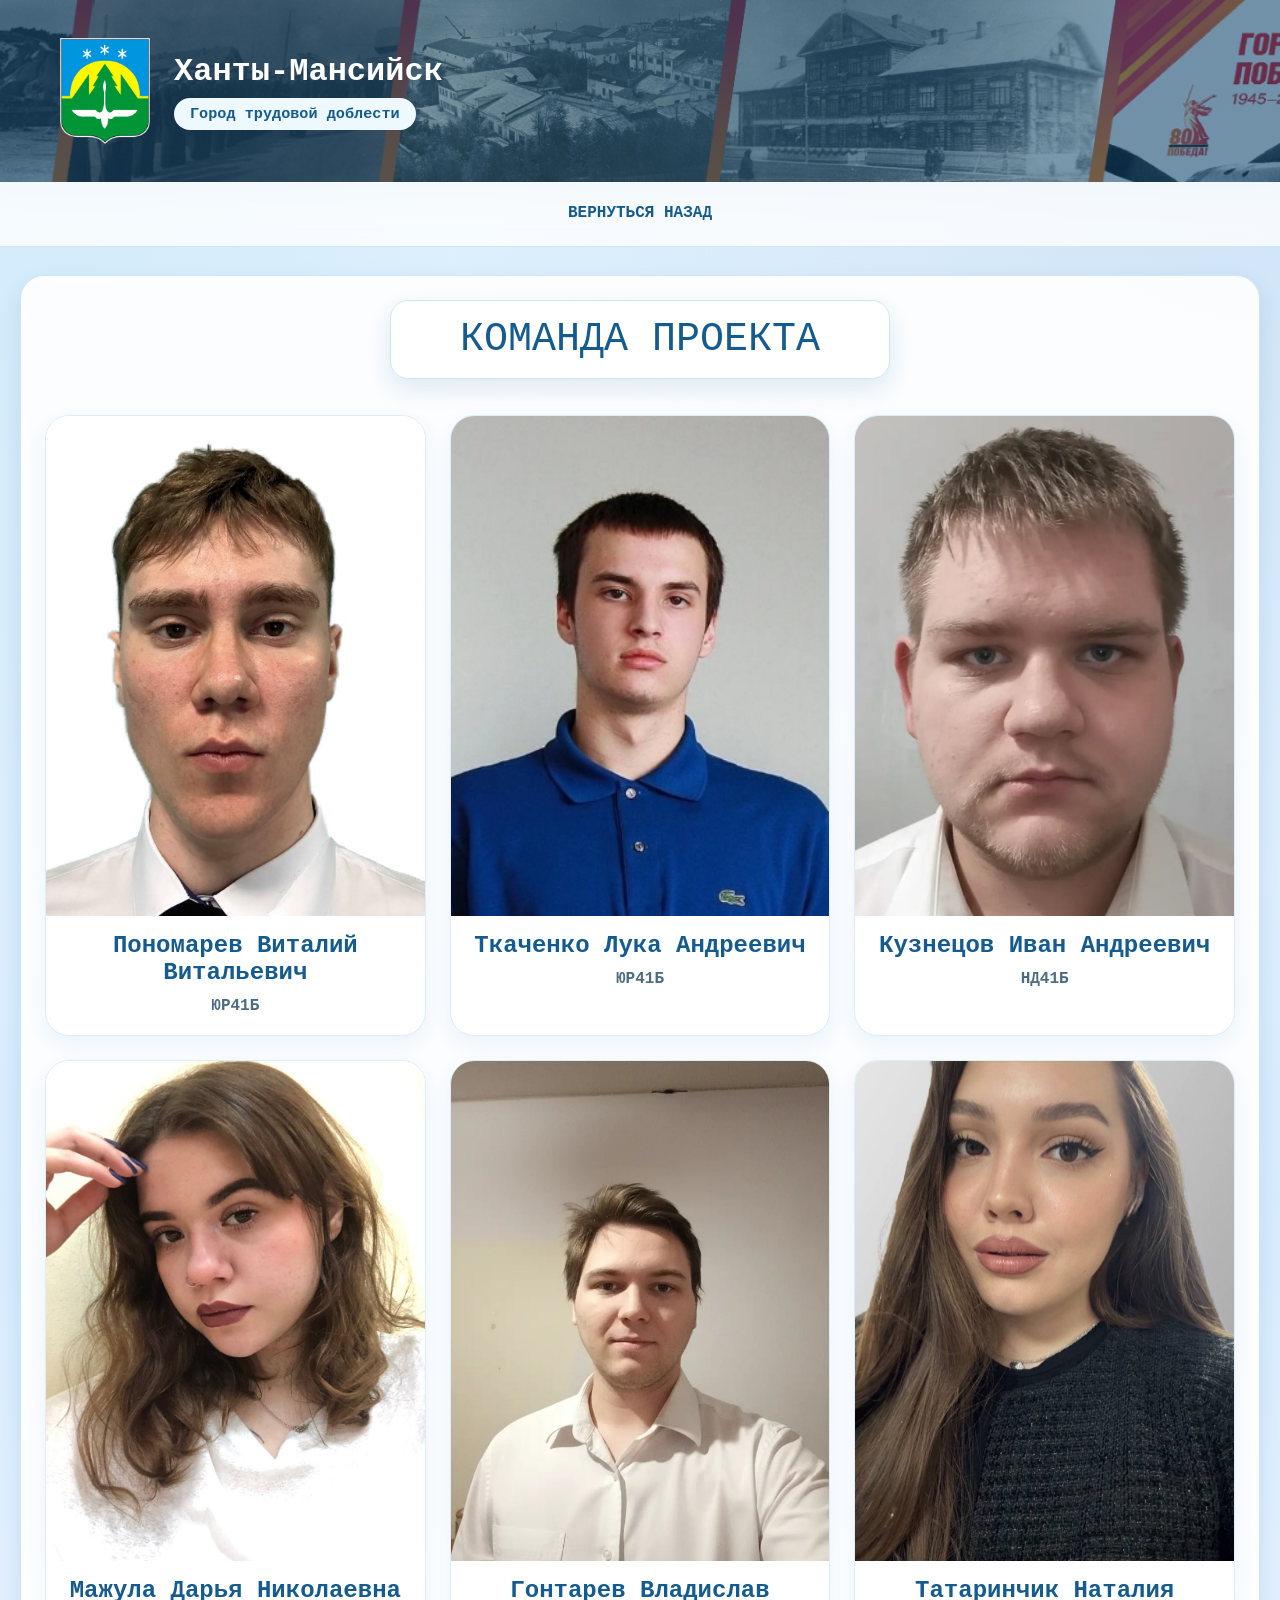
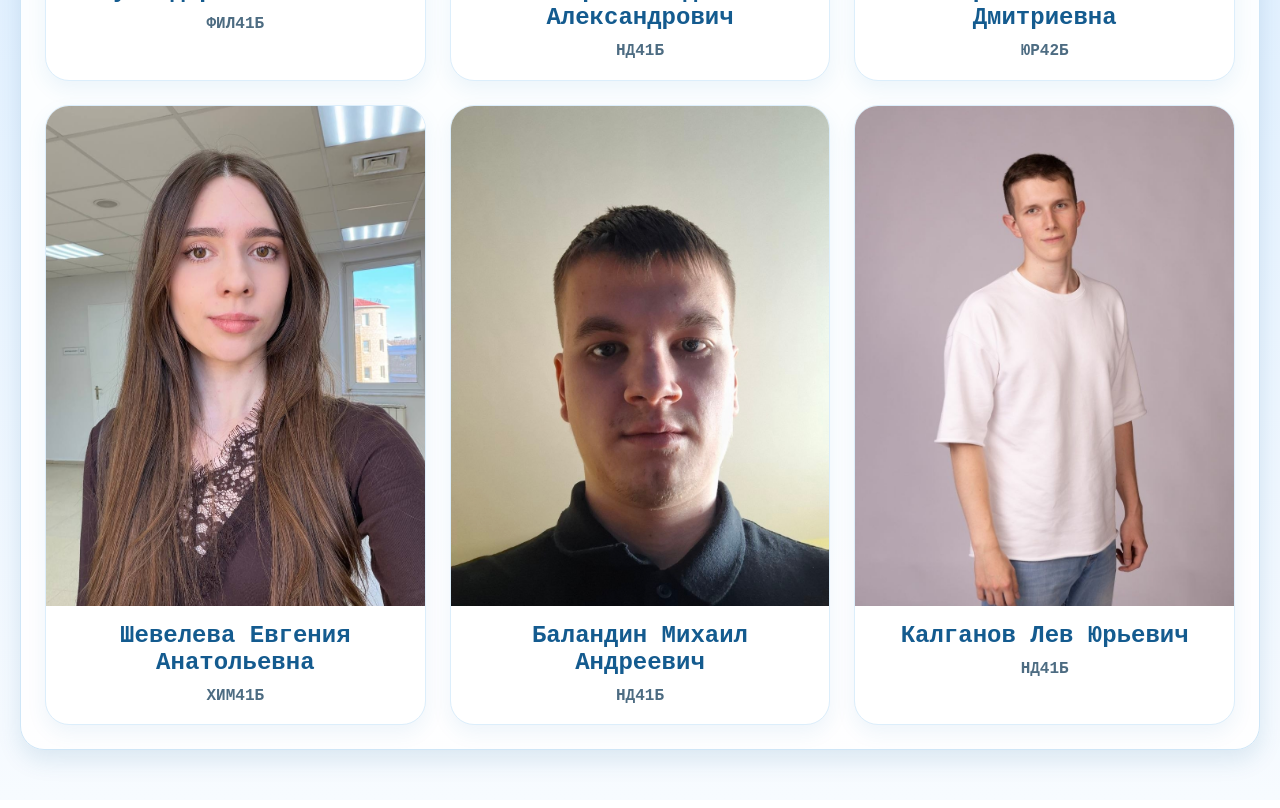
<file: about.html>
<!DOCTYPE html>
<html lang="ru">
<head>
  <meta charset="UTF-8" />
  <meta name="viewport" content="width=device-width, initial-scale=1.0" />
  <title>Ханты-Мансийск — информация о нас</title>
  <link rel="stylesheet" href="./styles/main.css" />
</head>
<body class="body">
  <header class="header">
    <img src="./images/Coat_of_Arms_of_Khanty-Mansiysk.svg.png" class="img__logo" alt="Герб Ханты-Мансийска" />
    <div class="site-title">
      <p class="site-text">Ханты-Мансийск</p>
      <p class="site-description">Город трудовой доблести</p>
    </div>
  </header>

  <nav class="nav-menu-container">
    <ul class="nav-menu nav-second nav-about">
      <li class="nav-text nav-about-text">
        <a href="./index.html" class="nav-link-text nav-link-add">Вернуться назад</a>
      </li>
    </ul>
  </nav>

  <main class="sections">
    <section class="content-section section-us">
      <div class="info-us-container">
        <h1 class="info-us">Команда проекта</h1>
      </div>

      <div class="sights-grid team-grid">
        <article class="sight-card">
          <div class="sight-card-img sight-card-hero">
            <img class="card-img" src="./images/mYdDG6lePc_m9o9h8j2b_Pms1Yx0AJGhiZdZlodp9g5WZx9uwgLo8t2TJqXLRZqLva7CqJU8SGXwH-ULmrkEWeJx.jpg" alt="Пономарев Виталий Витальевич" />
          </div>
          <div class="sight-card-content">
            <h3 class="sight-card-title name">Пономарев Виталий Витальевич</h3>
            <p class="sight-card-desc group">ЮР41Б</p>
          </div>
        </article>

        <article class="sight-card">
          <div class="sight-card-img sight-card-hero">
            <img class="card-img" src="./images/YvI7hUrkHvyM-oAt3dxKqDCLRXkDl7e9-x0Wsy05k1dqK3jjnqFYRtz1KecF0nyYe8ODJZFZ9R6H7luXwKM4lJ0N.jpg" alt="Ткаченко Лука Андреевич" />
          </div>
          <div class="sight-card-content">
            <h3 class="sight-card-title name">Ткаченко Лука Андреевич</h3>
            <p class="sight-card-desc group">ЮР41Б</p>
          </div>
        </article>

        <article class="sight-card">
          <div class="sight-card-img sight-card-hero">
            <img class="card-img" src="./images/b5oLnGeJdM8TEDtkf7hLtBkJBoiY_2P06efG7zB23NJeG4KPGlFJz-ratrJPlj9zvxqBPZaG4NxcNy-xnVn3FeNR.jpg" alt="Кузнецов Иван Андреевич" />
          </div>
          <div class="sight-card-content">
            <h3 class="sight-card-title name">Кузнецов Иван Андреевич</h3>
            <p class="sight-card-desc group">НД41Б</p>
          </div>
        </article>

        <article class="sight-card">
          <div class="sight-card-img sight-card-hero">
            <img class="card-img" src="./images/Дарья Николаевна.jpg" alt="Мажула Дарья Николаевна" />
          </div>
          <div class="sight-card-content">
            <h3 class="sight-card-title name">Мажула Дарья Николаевна</h3>
            <p class="sight-card-desc group">ФИЛ41Б</p>
          </div>
        </article>
        <article class="sight-card">
          <div class="sight-card-img sight-card-hero">
            <img class="card-img" src="./images/Владислав Александрович.jpg" alt="Гонтарев Владислав Александрович" />
          </div>
          <div class="sight-card-content">
            <h3 class="sight-card-title name">Гонтарев Владислав Александрович</h3>
            <p class="sight-card-desc group">НД41Б</p>
          </div>
        </article>
        <article class="sight-card">
          <div class="sight-card-img sight-card-hero">
            <img class="card-img" src="./images/Наталия Дмитриевна.jpg" alt="Татаринчик Наталия Дмитриевна" />
          </div>
          <div class="sight-card-content">
            <h3 class="sight-card-title name">Татаринчик Наталия Дмитриевна</h3>
            <p class="sight-card-desc group">ЮР42Б</p>
          </div>
        </article>
        <article class="sight-card">
          <div class="sight-card-img sight-card-hero">
            <img class="card-img" src="./images/Шевелева Евгения.jpg" alt="Шевелёва Евгения Анатольевна" />
          </div>
          <div class="sight-card-content">
            <h3 class="sight-card-title name">Шевелева Евгения Анатольевна</h3>
            <p class="sight-card-desc group">ХИМ41Б</p>
          </div>
        </article>
        <article class="sight-card">
          <div class="sight-card-img sight-card-hero">
            <img class="card-img" src="./images/Баландин Михаил.jpg" alt="Баландин Михаил Андреевич" />
          </div>
          <div class="sight-card-content">
            <h3 class="sight-card-title name">Баландин Михаил Андреевич</h3>
            <p class="sight-card-desc group">НД41Б</p>
          </div>
        </article>
        <article class="sight-card">
          <div class="sight-card-img sight-card-hero">
            <img class="card-img" src="./images/Лев Юрьевич.jpg" alt="Калганов Лев Юрьевич" />
          </div>
          <div class="sight-card-content">
            <h3 class="sight-card-title name">Калганов Лев Юрьевич</h3>
            <p class="sight-card-desc group">НД41Б</p>
          </div>
        </article>
      </div>
    </section>
  </main>
</body>
</html>
</file>
<file: styles/main.css>
:root {
	--bg-main: linear-gradient(180deg, #eef7ff 0%, #d8ecff 48%, #f7fbff 100%);
	--surface: rgba(255, 255, 255, 0.9);
	--surface-strong: #ffffff;
	--text-main: #12324a;
	--text-soft: #4d6c82;
	--accent: #2b7fc3;
	--accent-light: #67bfe8;
	--accent-dark: #145b8f;
	--border: #cfe6f7;
	--shadow: 0 10px 25px rgba(20, 91, 143, 0.12);
	--radius: 24px;
}

/* Chrome, Edge, Safari */
*::-webkit-scrollbar {
	width: 0;
	height: 0;
	display: none;
}

/* Firefox */
* {
  	scrollbar-width: none;
}

/* IE / old Edge */
* {
  	-ms-overflow-style: none;
}

* {
	margin: 0;
	padding: 0;
	box-sizing: border-box;
	font-family: 'IBM Plex Mono', monospace;
}

html {
	scroll-behavior: smooth;
}

body {
	min-height: 100vh;
	color: var(--text-main);
	background: var(--bg-main);
}

.body {
	background:
		radial-gradient(circle at top left, rgba(103, 191, 232, 0.22), transparent 35%),
		radial-gradient(circle at top right, rgba(43, 127, 195, 0.18), transparent 32%),
		linear-gradient(180deg, #eef7ff 0%, #d8ecff 50%, #f7fbff 100%);
}

.header {
	gap: 24px;
	background:
		linear-gradient(rgba(13, 71, 114, 0.55), rgba(13, 71, 114, 0.55)),
		url(../images/1.png);
	background-repeat: no-repeat;
	background-position: center;
	background-size: cover;
	color: white;
	padding: 36px 60px;
	display: flex;
	align-items: center;
	justify-content: flex-start;
	flex-wrap: wrap;
	box-shadow: var(--shadow);
}

.img__logo {
	height: 110px;
	width: 90px;
	object-fit: contain;
}

.site-title {
	font-size: 32px;
	font-weight: 700;
	display: flex;
	align-items: flex-start;
	gap: 8px;
	flex-direction: column;
}

.site-text {
	font-size: 2rem;
	font-weight: 700;
}

.site-description {
	display: inline-block;
	font-size: 0.95rem;
	color: var(--accent-dark);
	background-color: #eef8ff;
	padding: 7px 16px;
	border-radius: 999px;
	font-weight: 700;
}

.nav-menu-container {
	position: sticky;
	top: 0;
	z-index: 100;
	background-color: rgba(255, 255, 255, 0.78);
	backdrop-filter: blur(12px);
	border-bottom: 1px solid var(--border);
}

.nav-menu-container {
  	max-width: 100%;
}

.nav-menu {
	color: var(--accent-dark);
	display: flex;
	flex-direction: row;
	background-color: transparent;
	justify-content: space-between;
	padding: 14px 24px;
	list-style-type: none;
	max-width: 1300px;
	margin: 0 auto;
	gap: 18px;
	flex-wrap: wrap;
}

.burger-btn {
	display: none;
	width: 48px;
	height: 48px;
	border: 1px solid var(--border);
	background: rgba(255, 255, 255, 0.95);
	border-radius: 14px;
	cursor: pointer;
	padding: 10px;
	align-items: center;
	justify-content: center;
	flex-direction: column;
	gap: 5px;
	box-shadow: 0 6px 16px rgba(43,127,195,0.12);
	transition: 0.25s ease;
}

.burger-btn span {
	display: block;
	width: 22px;
	height: 2.5px;
	background: var(--accent-dark);
	border-radius: 999px;
	transition: 0.25s ease;
}

.burger-btn:hover {
	background: #ffffff;
	transform: translateY(-1px);
}

.burger-btn.active span:nth-child(1) {
 	transform: translateY(7.5px) rotate(45deg);
}

.burger-btn.active span:nth-child(2) {
  	opacity: 0;
}

.burger-btn.active span:nth-child(3) {
  	transform: translateY(-7.5px) rotate(-45deg);
}

.nav-menu li {
	cursor: pointer;
	text-transform: uppercase;
	font-weight: 700;
	font-size: 16px;
	padding: 0.5rem 0;
	border-bottom: 2px solid transparent;
	transition: 0.25s ease;
}

.nav-menu li:hover {
	border-bottom-color: var(--accent-light);
	color: var(--accent);
}

.nav-link-text {
	text-decoration: none;
	color: inherit;
}

.nav-second {
	justify-content: center;
	align-items: center;
}

.sections {
	display: flex;
	flex-direction: column;
	gap: 40px;
	margin-bottom: 50px;
	padding: 28px 20px 0;
}

.map-container, .content-section {
	background: var(--surface);
	border-radius: var(--radius);
	border: 1px solid var(--border);
	box-shadow: var(--shadow);
	max-width: 1300px;
	width: 100%;
	margin: 0 auto;
}

.map-container {
	padding: 20px;
	text-align: center;
}

#map {
	width: 100%;
	max-width: 1300px;
	margin: 0 auto;
	height: 50vh;
	min-height: 380px;
	border-radius: 24px;
	box-shadow: 0 10px 25px rgba(0,0,0,0.12);
	border: 2px solid #b9dcf1;
	z-index: 1;
}

.map-hint {
	text-align: center;
	margin: 14px auto 0;
	color: var(--accent-dark);
	font-weight: 600;
	background: rgba(255,255,255,0.95);
	border: 1px solid #d4ebfa;
	padding: 10px 20px;
	border-radius: 999px;
	display: inline-block;
}

.content-section {
  	padding: 24px;
}

.section-header h2 {
	color: var(--accent-dark);
	font-size: 2rem;
	margin-bottom: 20px;
}

.sights-grid {
	display: grid;
	grid-template-columns: repeat(3, 1fr);
	gap: 24px;
}

.sight-card {
	background: white;
	border-radius: 24px;
	overflow: hidden;
	box-shadow: 0 8px 20px rgba(43,127,195,0.08);
	transition: transform 0.25s ease, box-shadow 0.25s ease;
	cursor: pointer;
	border: 1px solid #dceefb;
}

.sight-card:hover {
	transform: translateY(-5px);
	box-shadow: 0 15px 30px rgba(43,127,195,0.15);
}

.sight-card-img {
	width: 100%;
	height: 350px;
	object-fit: cover;
	object-position: center;
	background: #d7edf9;
}

.sight-card-hero {
  	height: 500px;
}

.card-img {
	width: 100%;
	height: 100%;
	object-fit: cover;
}

.sight-card-content {
  	padding: 16px;
}

.sight-card-title {
	font-weight: 700;
	font-size: 1.15rem;
	color: var(--accent-dark);
	margin-bottom: 8px;
}

.sight-card-desc {
	color: var(--text-soft);
	font-size: 0.94rem;
	line-height: 1.55;
	display: -webkit-box;
	-webkit-line-clamp: 3;
	-webkit-box-orient: vertical;
	overflow: hidden;
}

.gallery-grid {
	display: grid;
	grid-template-columns: repeat(3, 1fr);
	gap: 20px;
}

.gallery-item {
	position: relative;
	border-radius: 20px;
	overflow: hidden;
	aspect-ratio: 1 / 1;
	cursor: pointer;
	box-shadow: 0 4px 12px rgba(43,127,195,0.1);
	transition: transform 0.25s ease, box-shadow 0.25s ease;
	background: #e2f2fc;
	border: 1px solid #d6ecfb;
}

.gallery-item:hover {
	transform: scale(1.02);
	box-shadow: 0 12px 24px rgba(43,127,195,0.16);
}

.gallery-item img {
	width: 100%;
	height: 100%;
	object-fit: cover;
}

.btn-show-more {
	display: block;
	width: fit-content;
	margin: 30px auto 0;
	padding: 12px 28px;
	background: linear-gradient(135deg, var(--accent), var(--accent-light));
	color: white;
	border: none;
	border-radius: 999px;
	font-size: 1rem;
	font-weight: 700;
	cursor: pointer;
	transition: all 0.25s ease;
	box-shadow: 0 8px 18px rgba(43,127,195,0.2);
}

.btn-show-more:hover {
	background: linear-gradient(135deg, var(--accent-dark), var(--accent));
	transform: translateY(-2px);
}

.extra-sights {
	display: none;
	margin-top: 20px;
}

.extra-sights .sights-grid {
  	margin-top: 0;
}

.about-city-title {
	font-size: 2rem;
	color: var(--accent-dark);
	margin-bottom: 16px;
}

.about-city-text {
	color: var(--text-soft);
	line-height: 1.7;
	font-size: 1rem;
	margin-bottom: 14px;
}

#scrollToTopBtn {
	position: fixed;
	bottom: 30px;
	right: 30px;
	background: var(--accent-dark);
	color: white;
	border: none;
	border-radius: 50px;
	padding: 12px 20px;
	cursor: pointer;
	font-size: 16px;
	font-weight: bold;
	box-shadow: 0 8px 18px rgba(43,127,195,0.22);
	transition: all 0.3s ease;
	z-index: 999;
	display: none;
	align-items: center;
	gap: 8px;
}

#scrollToTopBtn:hover {
	background: var(--accent);
	transform: translateY(-3px);
}

.modal-overlay {
	position: fixed;
	top: 0;
	left: 0;
	width: 100%;
	height: 100%;
	background: rgba(12, 41, 63, 0.62);
	backdrop-filter: blur(4px);
	display: none;
	justify-content: center;
	align-items: center;
	z-index: 1000;
	padding: 20px;
}

.modal {
	background: white;
	border-radius: 24px;
	max-width: 720px;
	width: 100%;
	max-height: 85vh;
	overflow-y: auto;
	padding: 1.8rem 2rem;
	box-shadow: 0 25px 40px rgba(0,0,0,0.25);
	position: relative;
}

.modal h3 {
	margin-bottom: 1rem;
	color: var(--accent-dark);
}

.close-btn {
	position: absolute;
	top: 15px;
	right: 20px;
	font-size: 28px;
	cursor: pointer;
	color: #7b98ad;
}

.close-btn:hover {
  	color: var(--accent-dark);
}

.modal-image {
	width: 100%;
	border-radius: 16px;
	margin: 15px 0;
	object-fit: cover;
}

.marker-gallery {
	min-width: 260px;
	max-width: 320px;
	text-align: center;
}

.marker-gallery img {
	width: 100%;
	max-height: 200px;
	object-fit: cover;
	border-radius: 10px;
	margin-bottom: 8px;
}

.gallery-controls {
	display: flex;
	justify-content: center;
	align-items: center;
	gap: 15px;
	margin: 8px 0;
}

.gallery-btn {
	background: var(--accent);
	color: white;
	border: none;
	border-radius: 50%;
	width: 32px;
	height: 32px;
	font-size: 18px;
	font-weight: bold;
	cursor: pointer;
	transition: 0.2s;
	display: inline-flex;
	align-items: center;
	justify-content: center;
}

.gallery-btn:hover {
  	background: var(--accent-dark);
}

.gallery-counter {
	font-size: 0.9rem;
	color: var(--text-soft);
	font-weight: 700;
}

.marker-title {
	font-size: 1.05rem;
	font-weight: bold;
	margin: 5px 0 3px;
	color: var(--accent-dark);
}

.marker-desc {
	font-size: 0.9rem;
	color: var(--text-soft);
	line-height: 1.45;
}

.custom-svg-marker svg {
	transition: transform 0.2s ease, filter 0.2s ease;
	cursor: pointer;
	filter: drop-shadow(0 3px 5px rgba(0,0,0,0.25));
}

.custom-svg-marker:hover svg {
	transform: scale(1.12);
	filter: drop-shadow(0 5px 9px rgba(0,0,0,0.35));
}

.section-us {
	display: flex;
	align-items: center;
	justify-content: center;
	gap: 36px;
	flex-direction: column;
}

.team-grid {
  	width: 100%;
}

.info-us {
	text-transform: uppercase;
	font-weight: 500;
	color: var(--accent-dark);
	text-align: center;
	font-size: 40px;
}

.info-us-container {
	background-color: rgba(255,255,255,0.95);
	width: min(500px, 100%);
	border-radius: 18px;
	padding: 16px;
	border: 1px solid var(--border);
	box-shadow: var(--shadow);
}

.name {
	font-size: 24px;
	text-align: center;
}

.group {
	font-size: 16px;
	font-weight: 700;
	text-align: center;
	-webkit-line-clamp: unset;
	display: block;
}

.fullscreen-modal {
	position: fixed;
	inset: 0;
	background: rgba(6, 28, 44, 0.95);
	z-index: 2000;
	display: flex;
	align-items: center;
	justify-content: center;
	cursor: pointer;
	padding: 20px;
}

.fullscreen-modal img {
	max-width: 90%;
	max-height: 90%;
	border-radius: 16px;
	box-shadow: 0 20px 40px rgba(0,0,0,0.35);
}

.leaflet-control-attribution {
  	display: none !important;
}

.leaflet-control-zoom-in {
	display: none !important;
}

.leaflet-control-zoom-out {
	display: none !important;
}

@media (max-width: 1100px) {
  .nav-menu {
    justify-content: center;
  }

  .sights-grid,
  .gallery-grid {
    grid-template-columns: repeat(2, 1fr);
  }

  .header {
    padding: 28px;
  }
}

@media (max-width: 760px) {
  .sights-grid, .gallery-grid {
    grid-template-columns: 1fr;
  }

  .header {
    justify-content: center;
    text-align: center;
  }

  .site-title {
    align-items: center;
  }

  .nav-menu-container {
    padding: 12px 16px;
  }

  .burger-btn {
    display: flex;
    margin-left: auto;
  }

  .nav-menu {
    display: none;
    width: 100%;
    flex-direction: column;
    align-items: stretch;
    gap: 10px;
    padding: 14px 0 0;
  }

  .nav-menu.open {
    display: flex;
  }

  .nav-text {
    width: 100%;
    text-align: center;
	color: #ffffff;
    background: var(--accent-dark);
    border-radius: 16px;
    padding: 14px 16px;
  }

  .nav-menu li:hover {
    border-bottom-color: transparent;
    color: var(--accent);
    background: #f4fbff;
  }

  .nav-about {
    display: flex;
    padding: 0;
  }

  .nav-about-text {
    background: transparent;
    color: var(--accent-dark);
  }
  
  .section-header h2 {
    font-size: 1.6rem;
  }

  .site-text {
    font-size: 1.6rem;
  }

  .sight-card-hero {
    height: 400px;
  }

  #map {
    height: 48vh;
    min-height: 320px;
  }

  .marker-gallery {
    min-width: 180px;
    max-width: 220px;
  }

  .marker-gallery img {
    max-height: 120px;
    border-radius: 8px;
  }

  .marker-title {
    font-size: 0.92rem;
  }

  .marker-desc {
    font-size: 0.78rem;
    line-height: 1.3;
  }

  .gallery-btn {
    width: 26px;
    height: 26px;
    font-size: 15px;
  }

  .gallery-counter {
    font-size: 0.75rem;
  }

  .leaflet-popup-content {
    margin: 10px 14px 10px 12px;
  }

  .leaflet-popup-content-wrapper {
    border-radius: 14px;
  }
}
</file>
